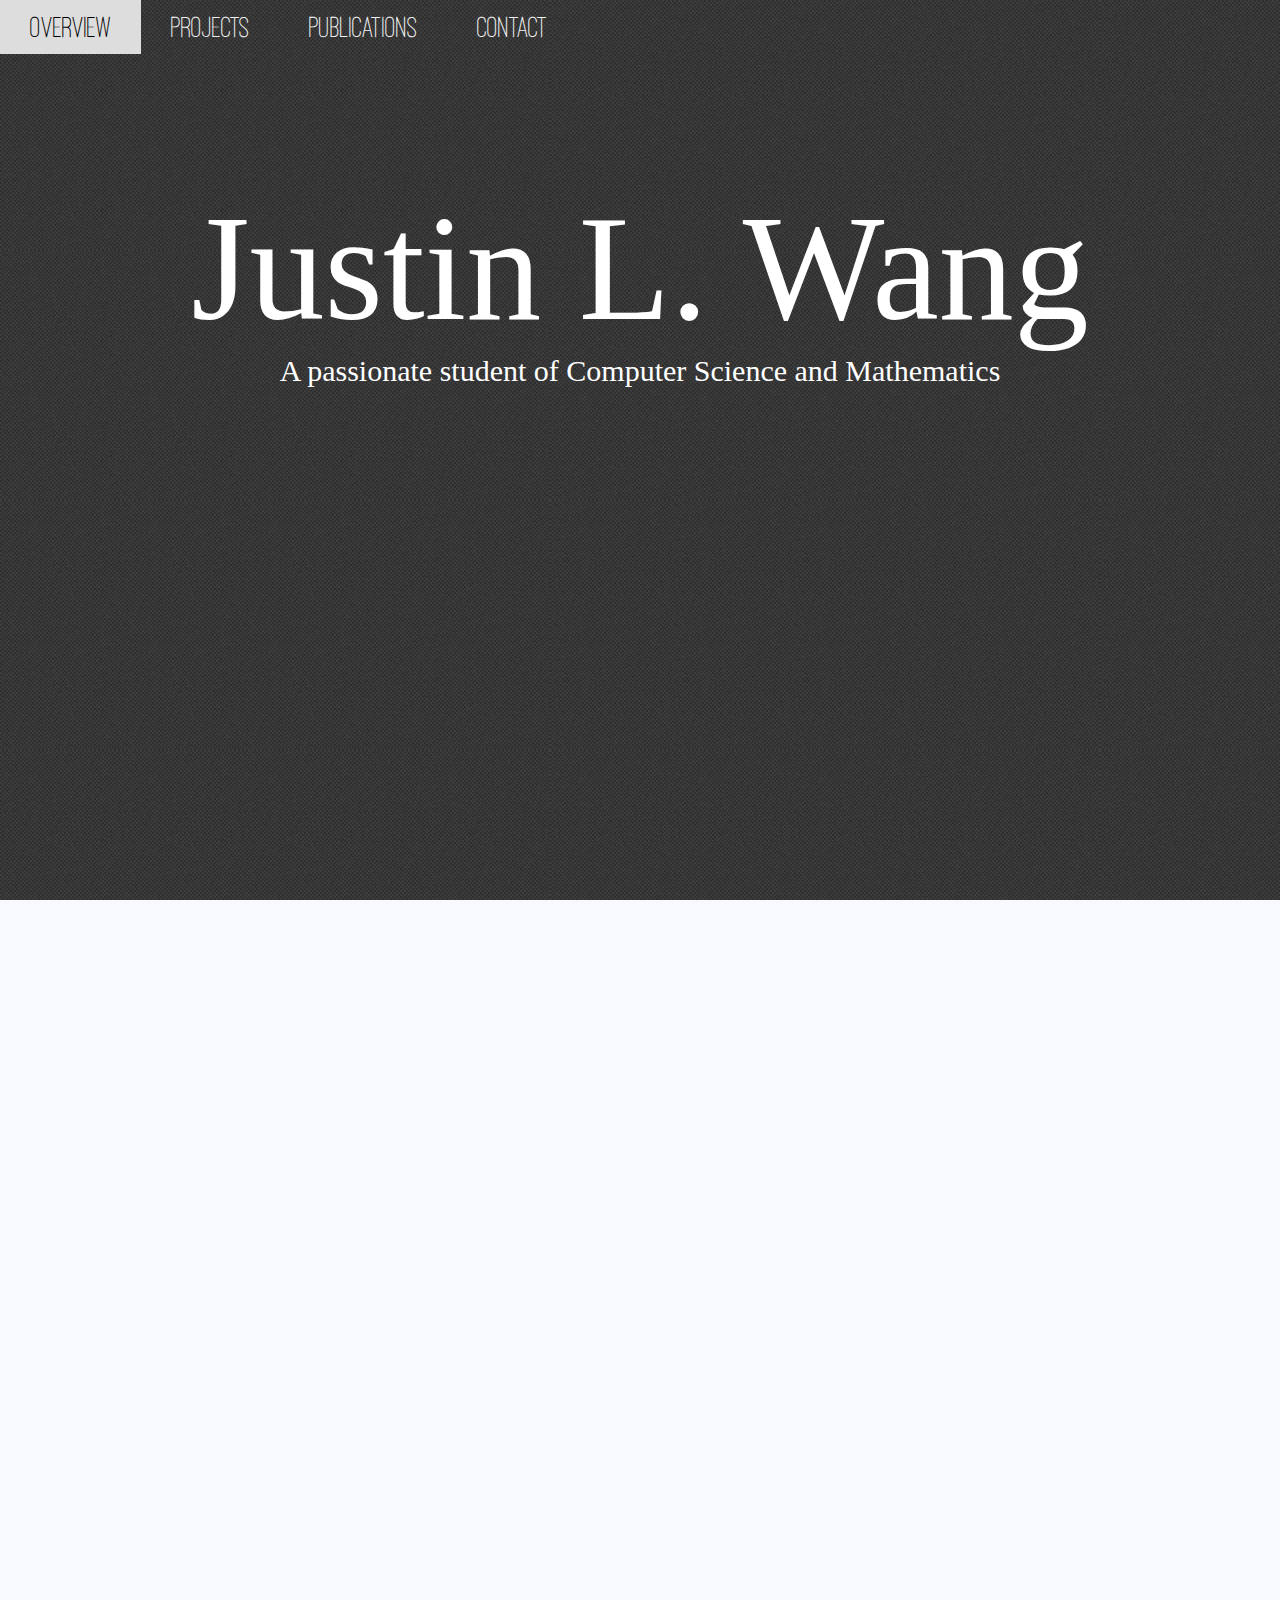
<file: index.html>
<!DOCTYPE html>
<html lang="en">
<head>
    <meta charset="UTF-8">
    <title>Justin Wang</title>
    <link href = css/main.css rel = stylesheet>
    <link href = css/menubarWhite.css rel = stylesheet>
    <link href = css/topbtn.css rel = stylesheet>

    <script src="js/jquery-3.3.1.min.js"></script>
    <script src="js/fadein.js"></script>
    <script src="js/scrollTo.js"></script>
    <script src="js/topbtn.js"></script>

</head>
<body>

<button onclick="topFunction()" id="topBtn" title="Go to top">Top</button>

<div class = fullPageContainer style = "background-image: url(background.jpg)">
    <div class="navbar">
        <a href="#Overview">Overview</a>
        <a href="#Projects">Projects</a>
        <a href="publications">Publications</a>
        <a href="#Contact">Contact</a>
    </div>

    <div id = main class = "fin innerPageContainer">
        <div>
            <div style = "color: white; font-family: 'Bodoni MT Condensed'; font-size: 150px; text-align: center;">
                Justin L. Wang
            </div>
            <div class = txt style = "color: white; text-align: center; font-family: 'Bodoni MT'">
                A passionate student of Computer Science and Mathematics
            </div>
        </div>
    </div>
</div>

<div id = Overview class = fullPageContainer style = "height: 100%; background-color: ghostwhite">
    <section class = "innerPageContainer" style = "padding-top: 4%">
        <div style = "font-family: 'Ostrich Sans Medium'; font-size: 120px; text-align: center;">
            Overview
        </div>
        <div class = txt style = "float: left; width: 60%; text-align: justify; margin-top: 2%">
            I am an undergraduate Computer Science student in the College of Engineering at the
            University of Illinois Urbana-Champaign. I have conducted interdisciplinary research
            focused on Machine Learning and its application to a plethora of fields. I'm the first
            author of two IEEE conference papers and a full-length paper published in the Journal
            of Geophysical Research. I am currently interested in foundational development of
            Machine Learning algorithms and will be doing research at Tsinghua University on brain-inspired
            computing.
        </div>
        <img src = "images/ProfilePicture.png" style = "float: right; width: 25%; margin: 2%;">
    </section>
</div>

<div id = Projects class = fullPageContainer style = "height: 100%; margin-bottom: 300px; background-color: white">
    <section class = "innerPageContainer" style = "padding-top: 4%;">
        <div style = "font-family: 'Ostrich Sans Medium'; font-size: 120px; text-align: center;">
            Projects
        </div>
        <div style = "margin: 5%">

            <p class = txt>
                <img src="projects/phonemes/phoneme.png" style="width:20%;margin-right:5%;float: left; border-radius: 50%">
                <div class = txt style = "text-align: center">
                    <a class = "inline" href="#Phoneme"> Extraction of Phonetic Features w/ Sparse Autoencoders</a>
                </div>

                <div class = txt style = "text-align: justify; font-size: larger">
                    <p>
                        Designed a hierarchical sparse coding model, inspired by the sparse activity of neurons in the sensory system,
                        to learn features in speech signals.
                    </p>
                </div>
            </p>

            <br><br><br><br>

            <p class = txt>
                <img src="projects/eddy/eddy.png" style="width:20%;margin-right:5%;float: left; border-radius: 50%">
                <div class = txt style = "text-align: center">
                <a class = "inline" href="/projects/eddy/">Forecasting in the Gulf of Mexico w/ Machine Learning</a>
                </div>

                <div class = txt style = "text-align: justify; font-size: larger">
                    <p>
                        Using machine learning to get a better understanding of the GoM LCS and its eddy shedding process
                        as well as construct models that are able to forecast future oceanographic features contained in
                        the system better.
                    </p>
                </div>
            </p>

            <br><br><br><br>

            <p class = txt>
                <img src="projects/cancer/idccancer.png" style="width:20%;margin-right:5%;float: left; border-radius: 50%">


                <div class = txt style = "text-align: center">
                    <a class = "inline" href="#IDCDetection">Automatic Medical Imaging w/ Convolutional Neural Networks</a>
                </div>

                <div class = txt style = "text-align: justify; font-size: larger">
                    <p>
                        Study of automated medical imaging with the use of Convolutional Neural Networks. Studies were
                        conducted on automatic detection of IDC breast cancer from whole slide images, as well as white
                        blood cells. Methods were applied such as ANN ensemble methods along with data augmentation.
                    </p>
                </div>
            </p>

        </div>
    </section>
</div>

<div id = Contact class = fullPageContainer style = "overflow: hidden; background-color: ghostwhite">
    <section class = "innerPageContainer" style = "padding-top: 4%">
        <div style = "font-family: 'Ostrich Sans Medium'; font-size: 120px; text-align: center;">
            Contact
        </div>

        <div class = txt style = "text-align: justify; margin: 5%; font-family: 'Bodoni MT'; font-style: italic;">
            Feel free to contact me for my resume or more information on my projects<br><br>
            Email : contact@JustinLWang.com<br><br>
            <a class = "inline" href="https://www.linkedin.com/in/justinlwang/">LinkedIn</a><br><br>
            <a class = "inline" href="https://www.researchgate.net/profile/Justin_Wang34">Research Gate</a><br><br>
        </div>

    </section>

</div>

</body>
</html>
</file>
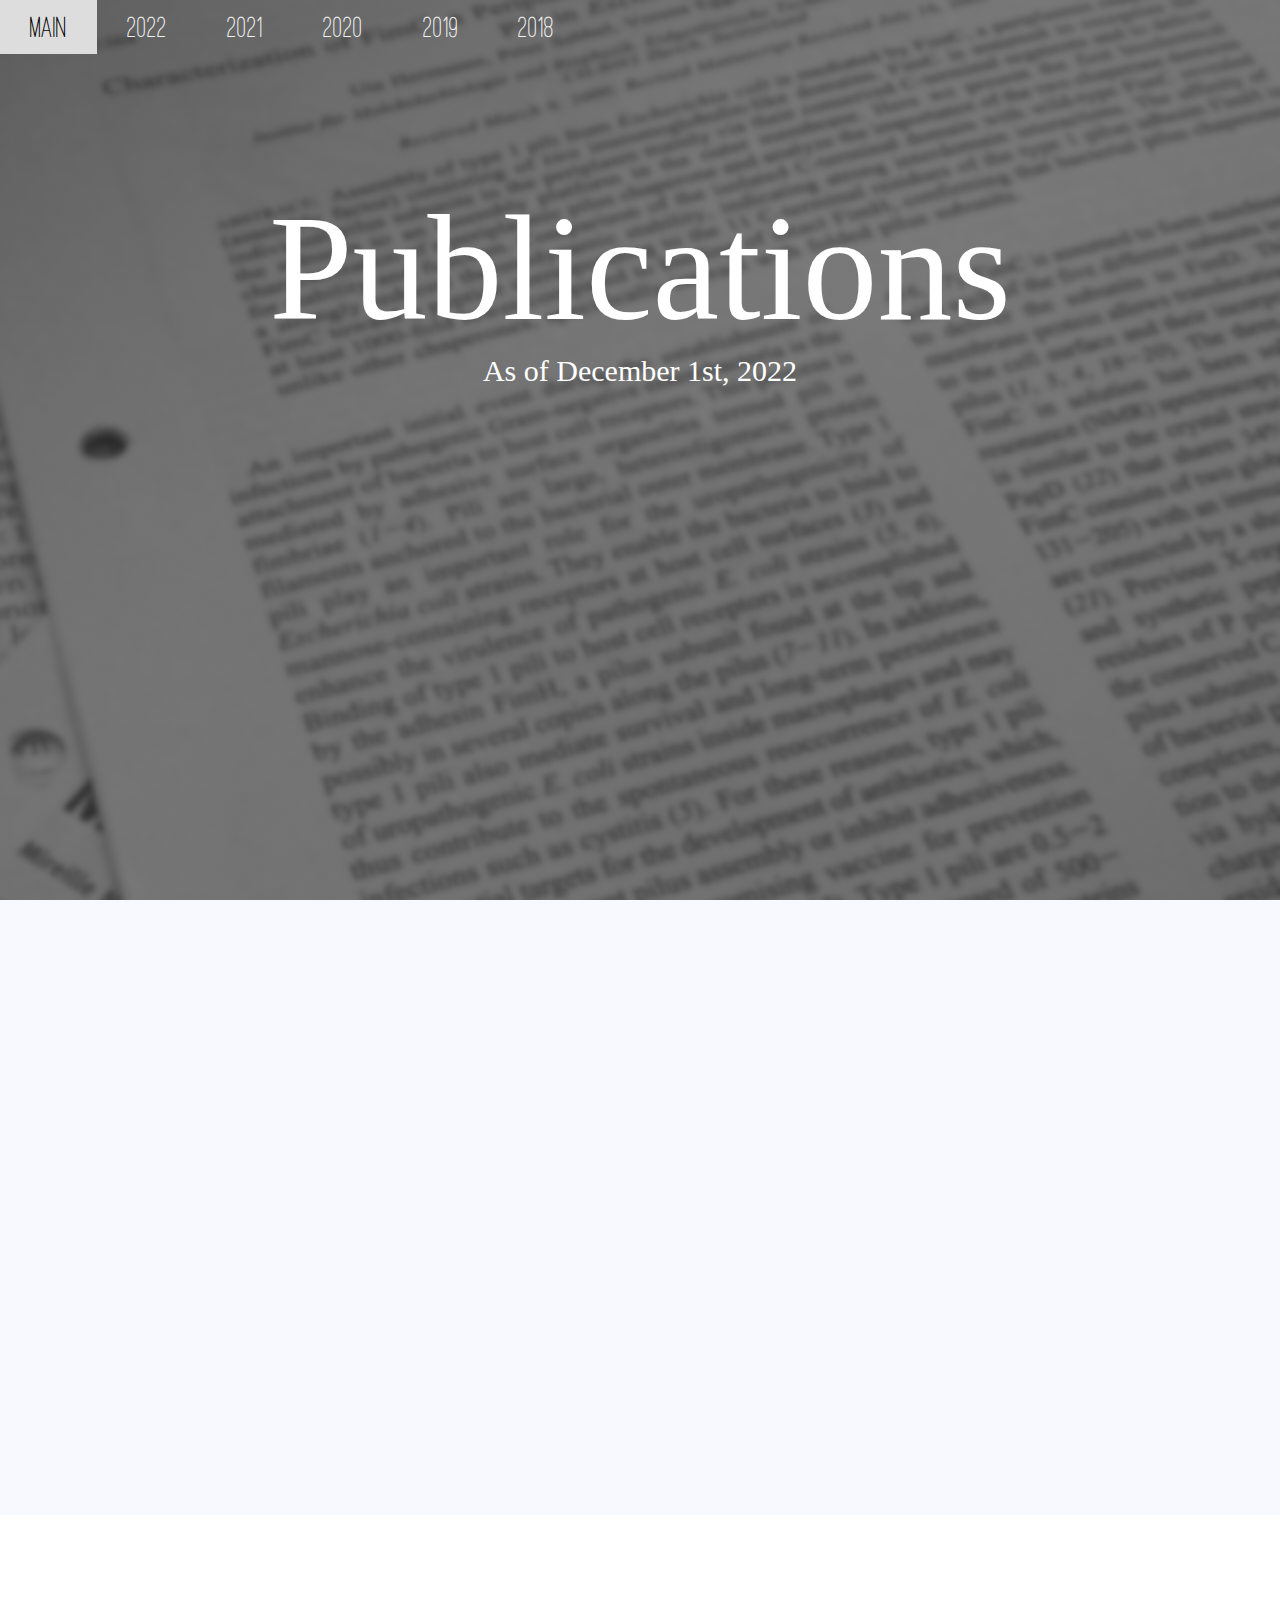
<file: publications/index.html>
<!DOCTYPE html>
<html lang="en">
<head>
    <meta charset="UTF-8">
    <title>Publications</title>
    <link href = ../css/main.css rel = stylesheet>
    <link href = ../css/menubarWhite.css rel = stylesheet>
    <link href = ../css/topbtn.css rel = stylesheet>

    <script src="../js/jquery-3.3.1.min.js"></script>
    <script src="../js/fadein.js"></script>
    <script src="../js/scrollTo.js"></script>
    <script src="../js/topbtn.js"></script>
</head>
<body>

<button onclick="topFunction()" id="topBtn" title="Go to top">Top</button>

<div class = fullPageContainer style = "
            background-image: linear-gradient(
                    rgba(60, 60, 60, 0.60),
                    rgba(60, 60, 60, 0.60)
            ), url('../images/pubbackground.jpg'); background-size: cover; background-position: right">
    <div class="navbar">
        <a href="../">Main</a>
		<a href="#2022">2022</a>
		<a href="#2021">2021</a>
        <a href="#2020">2020</a>
        <a href="#2019">2019</a>
        <a href="#2018">2018</a>
    </div>

    <div id = main class = "fin innerPageContainer">
        <div>
            <div style = "color: white; font-family: 'Bodoni MT Condensed'; font-size: 150px; text-align: center;">
                Publications
            </div>
            <div class = txt style = "color: white; text-align: center; font-family: 'Bodoni MT'">
                As of December 1st, 2022
            </div>
        </div>
    </div>


</div>

<div id = 2022 class = fullPageContainer style = "overflow: hidden; height: auto; background-color: ghostwhite">
    <section class = "innerPageContainer" style = "padding-top: 4%">
        <div style = "font-family: 'Ostrich Sans Medium'; font-size: 120px; text-align: center;">
            2022
        </div>

        <div class = txt style = "text-align: justify; margin: 5%; margin-bottom: 0">
            <b>Wang, J. L.</b>, Curtis, J. H., Riemer, N., and West, M., “Learning coagulation processes with combinatorial 
			neural networks,” <i>Journal of Advances in Modeling Earth Systems</i>, 2022.
        </div>
		
		<div class = txt style = "text-align: justify; margin: 5%; margin-bottom: 0">
            Ali, A. M., Zhuang, H., Ibrahim, A. K., <b>Wang, J. L.</b>, and Cherubin, L., “Deep learning prediction of two-dimensional ocean dynamics 
			with wavelet-compressed data,” <i>Frontiers in Artificial Intelligence</i>, 2022.
        </div>

    </section>

</div>

<div id = 2021 class = fullPageContainer style = "overflow: hidden; height: auto; background-color: white">
    <section class = "innerPageContainer" style = "padding-top: 4%">
        <div style = "font-family: 'Ostrich Sans Medium'; font-size: 120px; text-align: center;">
            2021
        </div>

        <div class = txt style = "text-align: justify; margin: 5%; margin-bottom: 0">
            <b>Wang, J. L.</b>, Zhuang, H., Cherubin, L., Ali, A. M., and Ibrahim, A. K., “Loop current ssh forecasting: a new domain partitioning 
			approach for a machine learning model,” <i>Forecasting</i>, 2021.
        </div>

    </section>

</div>

<div id = 2020 class = fullPageContainer style = "overflow: hidden; height: auto; background-color: ghostwhite">
    <section class = "innerPageContainer" style = "padding-top: 4%">
        <div style = "font-family: 'Ostrich Sans Medium'; font-size: 120px; text-align: center;">
            2020
        </div>

        <div class = txt style = "text-align: justify; margin: 5%; margin-bottom: 0">
            <b>Wang, J. L.</b>, Farooq, H., Ibrahim, A. K., and Zhuang, H., “Segmentation of Intracranial Hemorrhage Using
            Semi-Supervised Multi-Task Attention-Based U-Net,” <i>Applied Sciences</i>, 2020.
        </div>

    </section>

</div>

<div id = 2019 class = fullPageContainer style = "overflow: hidden; height: auto; background-color: white">
    <section class = "innerPageContainer" style = "padding-top: 4%">
        <div style = "font-family: 'Ostrich Sans Medium'; font-size: 120px; text-align: center;">
            2019
        </div>

        <div class = txt style = "text-align: justify; margin: 5%; margin-bottom: 0">
            <b>Wang, J. L.</b>, Zhuang, H., Ibrahim, A. K., Cherubin, L., and Ali, A. M., “Medium-Term Forecasting of Loop
            Current eddy Cameron and eddy Darwin formation in the Gulf of Mexico with a Divide-and-Conquer Machine
            Learning Approach,” <i>Journal of Geophysical Research: Oceans</i>, 2019.
        </div>

    </section>

</div>


<div id = 2018 class = fullPageContainer style = "overflow: hidden; height: auto; background-color: ghostwhite">
    <section class = "innerPageContainer" style = "padding-top: 4%">
        <div style = "font-family: 'Ostrich Sans Medium'; font-size: 120px; text-align: center;">
            2018
        </div>

        <div class = txt style = "text-align: justify; margin: 5%; margin-bottom: 0">
            <b>Wang, J. L.</b>, Ibrahim, A. K., Zhuang, H., Ali, A. M., and Li, A. Y., “A Study on Automatic Detection of IDC
            Breast Cancer with Convolutional Neural Networks,” <i>Proc. IEEE International Conf. on Computational Science
            and Computational Intelligence</i>, 2018.
            <br>
            <br>
            <b>Wang, J. L.</b>, Li, A. Y., Huang, M., Ibrahim, A. K., Zhuang, H., and Ali, A. M., “Classification of White Blood
            Cells with PatternNet-fused Ensemble of Convolutional Neural Networks (PECNN),” <i>Proc. IEEE International Sym.
            on Signal Processing and Information Technology</i>, 2018.
            <br>
            <br>
            Ali, A. M., Ibrahim, A. K., Zhuang, H., and <b>Wang, J. L.</b>, “Preliminary Results of Forecasting of the Loop Current
            System in Gulf of Mexico Using Robust Principal Component Analysis,” <i>Proc. IEEE International Sym. on Signal
            Processing and Information Technology</i>, 2018.
        </div>

    </section>

</div>



</body>
</html>
</file>
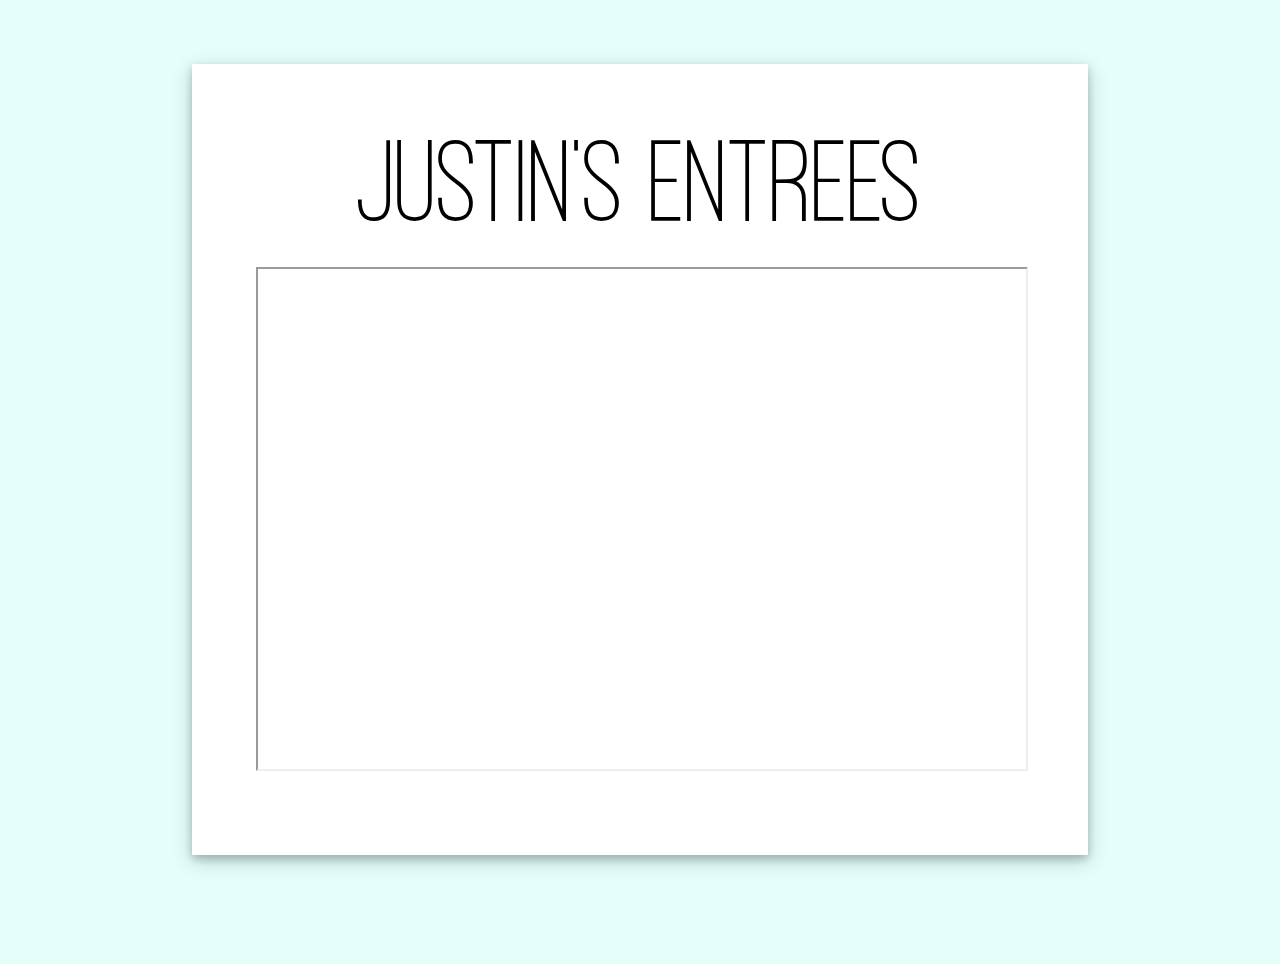
<file: yueman/justin_entrees.html>
<!DOCTYPE html>
<html lang="en">
<head>
    <meta charset="UTF-8">
    <title>Justin Entrees</title>
    <link href = ../css/main.css rel = stylesheet>
    <link href = ../css/menubarWhite.css rel = stylesheet>
    <link href = ../css/topbtn.css rel = stylesheet>
    <link href = yueman.css rel = stylesheet>

    <script src="../js/jquery-3.3.1.min.js"></script>
    <script src="../js/fadein.js"></script>
    <script src="../js/scrollTo.js"></script>
    <script src="../js/topbtn.js"></script>
</head>
<body style = "background: #e4fffa">

<div class = white-page-container>
    <div style = "font-family: 'Ostrich Sans Medium'; font-size: 120px; text-align: center;">
        Justin's Entrees
    </div>
    <br>

    <p align="center"><iframe width = 100% height = 500px src="https://docs.google.com/document/d/e/2PACX-1vQDKY0JVHlWksvEglFQ4nKudIGB4rG8TUlmovZrFKgUsq40nOHg0BrN4PsXzA3uZF8VJL471vbtV0sF/pub?embedded=true"></iframe></p>

</div>

</body>
</html>
</file>
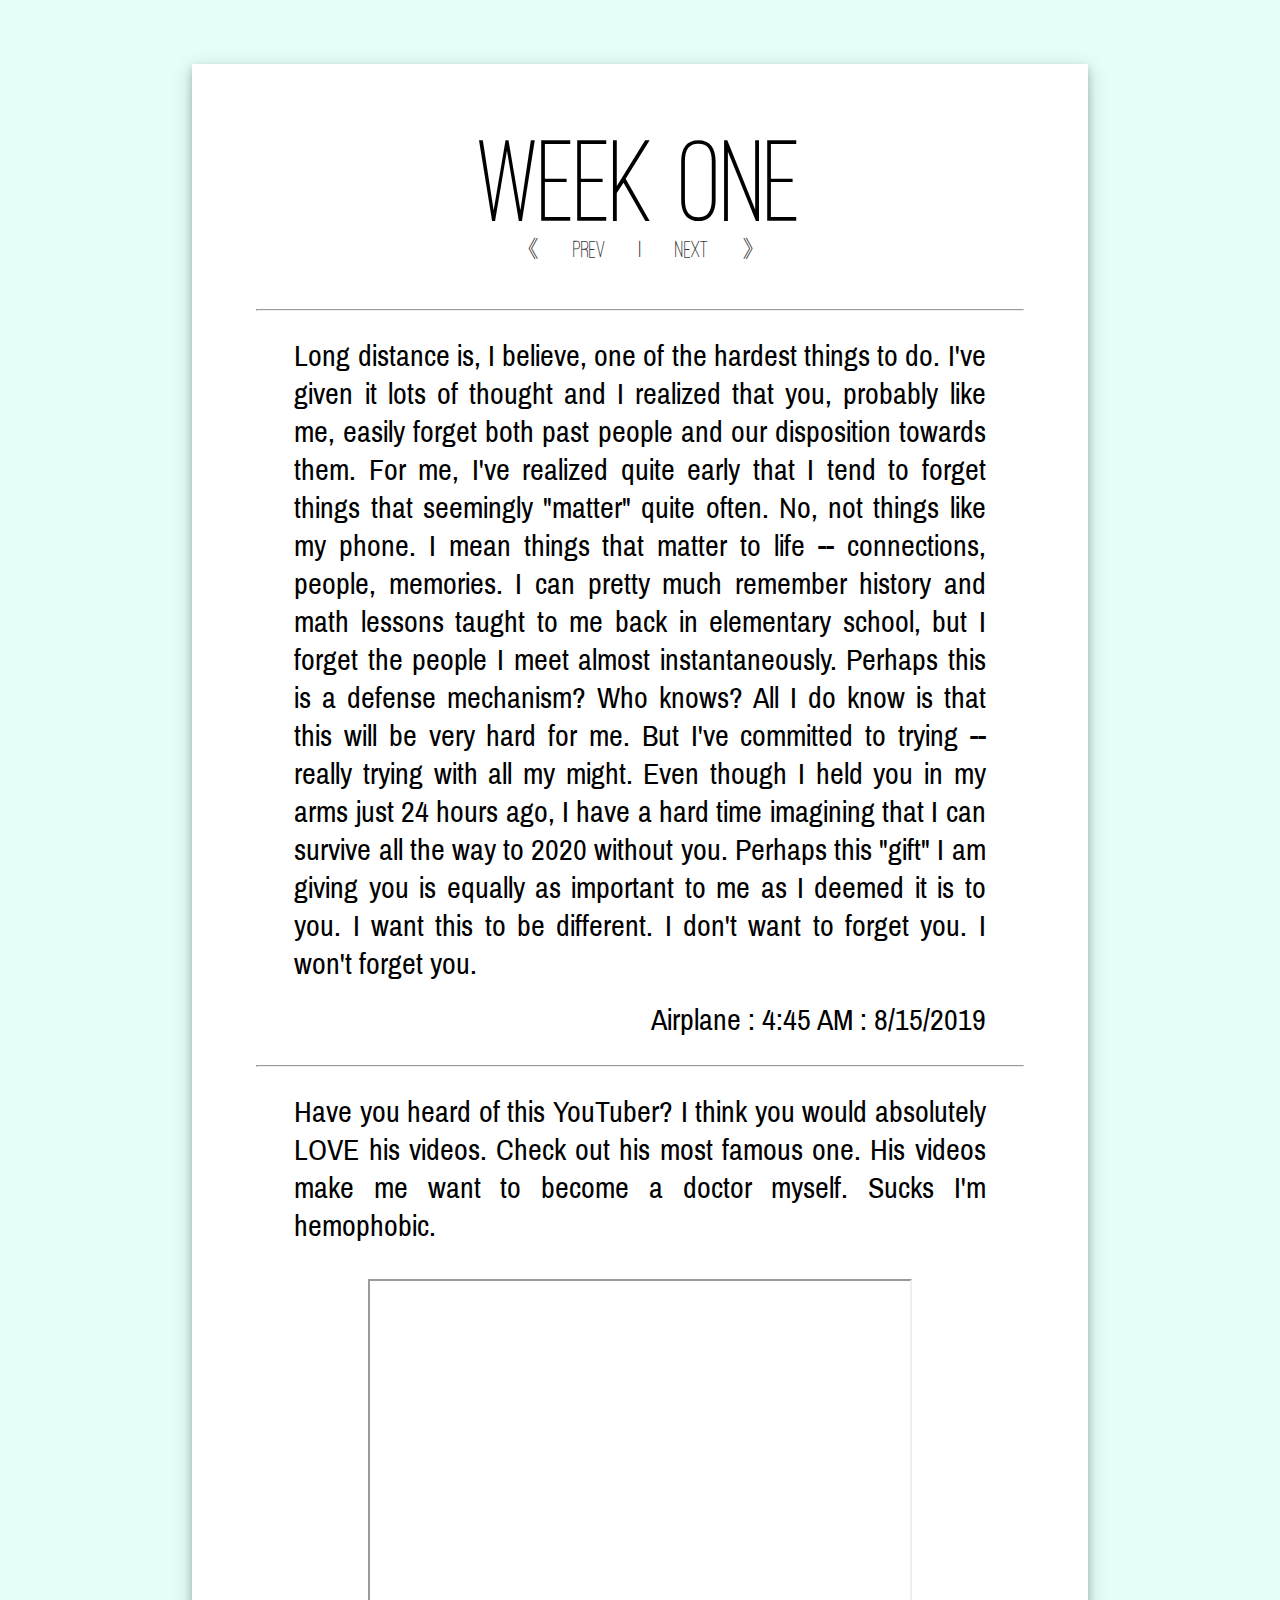
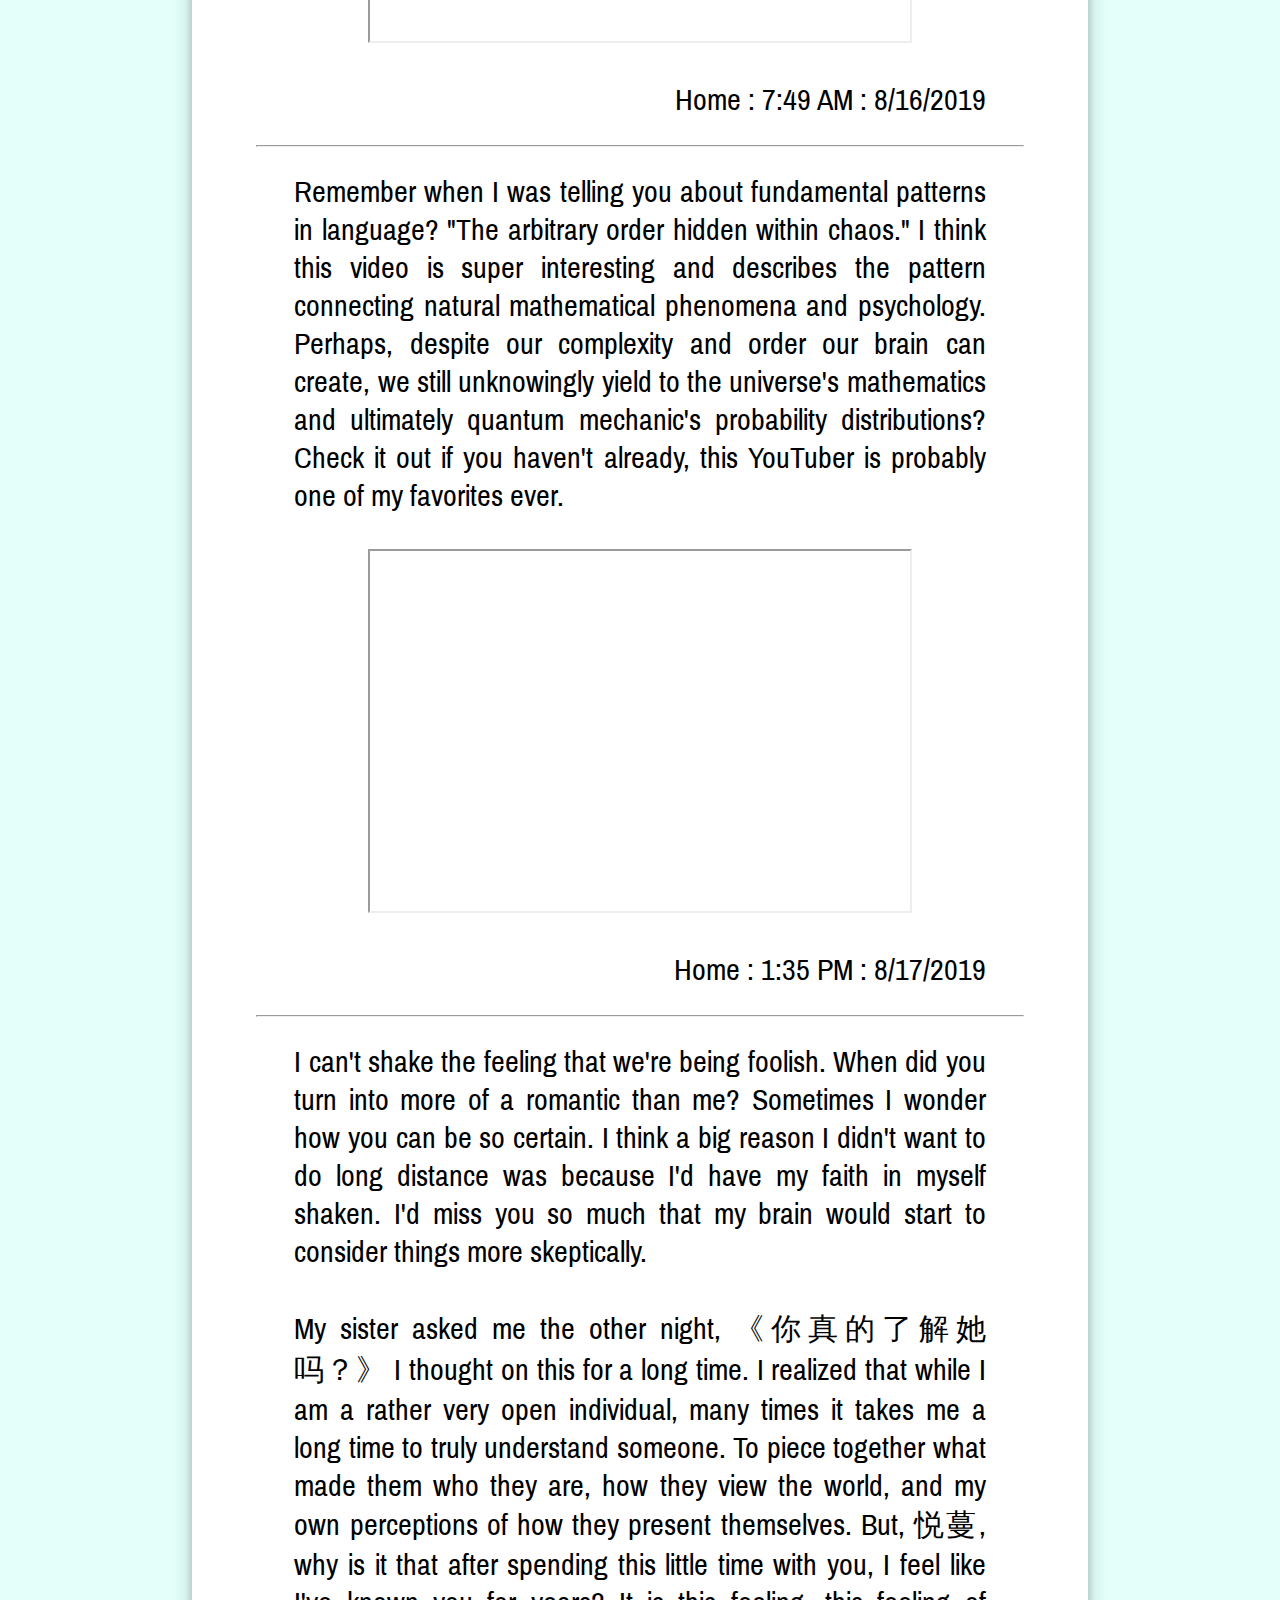
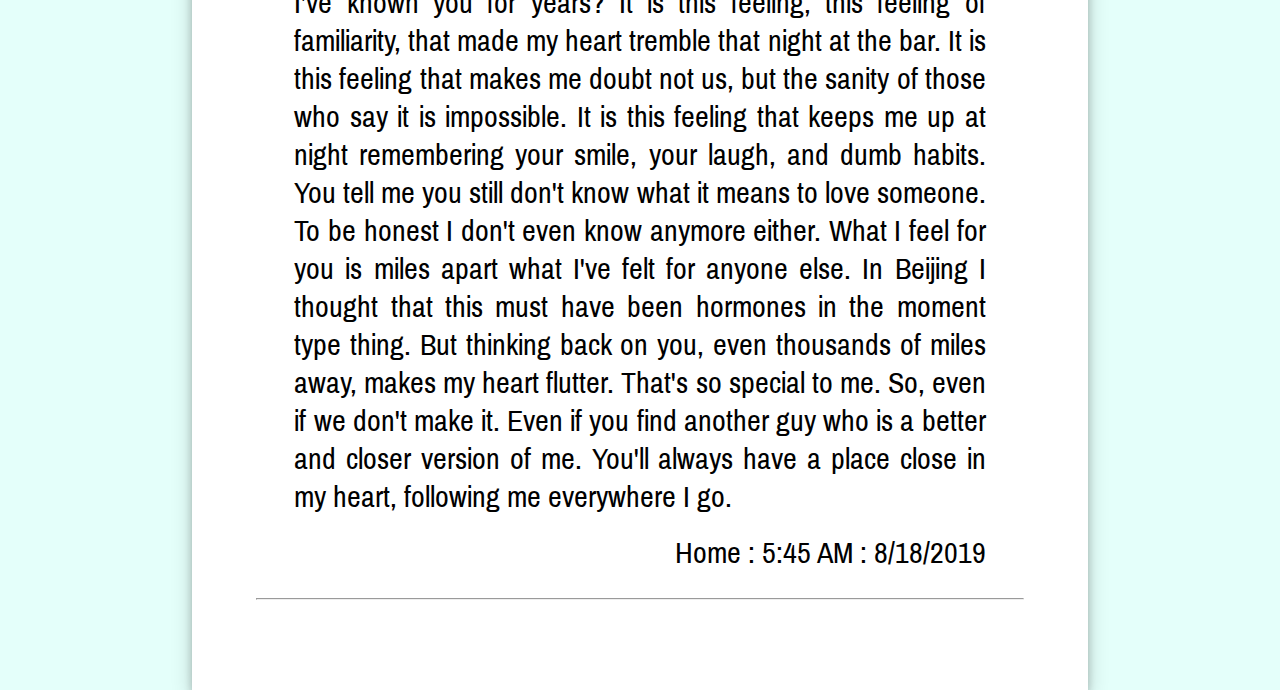
<file: yueman/one.html>
<!DOCTYPE html>
<html lang="en">
<head>
    <meta charset="UTF-8">
    <title>Week One</title>
    <link href = ../css/main.css rel = stylesheet>
    <link href = ../css/menubarWhite.css rel = stylesheet>
    <link href = ../css/topbtn.css rel = stylesheet>
    <link href = yueman.css rel = stylesheet>

    <script src="../js/jquery-3.3.1.min.js"></script>
    <script src="../js/fadein.js"></script>
    <script src="../js/scrollTo.js"></script>
    <script src="../js/topbtn.js"></script>
</head>
<body style = "background: #e4fffa">

<div class = white-page-container>
    <div style = "font-family: 'Ostrich Sans Medium'; font-size: 120px; text-align: center;">
        Week One
    </div>
    <div align="center" style = "font-family: Ostrich Sans Medium; font-size: x-large;">
        <a href = "./" class = inline-hid>《 &emsp; </a>
        <a href = "./" class = inline>Prev</a> <span> &emsp; | &emsp; </span>
        <a href = "two.html" class = inline>Next</a>
        <a href = "two.html" class = inline-hid> &emsp; 》</a>
    </div>
    <br>
    <br><hr><br>
    <div class = txt style = "text-align: justify">
        Long distance is, I believe, one of the hardest things to do. I've given it lots of thought and I realized
        that you, probably like me, easily forget both past people and our disposition towards them. For me, I've
        realized quite early that I tend to forget things that seemingly "matter" quite often. No, not things like
        my phone. I mean things that matter to life -- connections, people, memories. I can pretty much remember
        history and math lessons taught to me back in elementary school, but I forget the people I meet almost
        instantaneously. Perhaps this is a defense mechanism? Who knows? All I do know is that this will be very
        hard for me. But I've committed to trying -- really trying with all my might. Even though I held you in my
        arms just 24 hours ago, I have a hard time imagining that I can survive all the way to 2020 without you.
        Perhaps this "gift" I am giving you is equally as important to me as I deemed it is to you. I want this to
        be different. I don't want to forget you. I won't forget you.
        <br>
    </div>
    <br>
    <div class = txt style = "text-align: right">
        Airplane : 4:45 AM : 8/15/2019
    </div>

    <br><hr><br>
    <div class = txt style = "text-align: justify">
        Have you heard of this YouTuber? I think you would absolutely LOVE his videos. Check out his most famous one.
        His videos make me want to become a doctor myself. Sucks I'm hemophobic.
    </div>
    <br>
    <p align="center"><iframe width = 540px height = 360px src = "https://www.youtube.com/embed/NJ7M01jV058"></iframe></p>
    <br>
    <div class = txt style = "text-align: right">
        Home : 7:49 AM : 8/16/2019
    </div>

    <br><hr><br>

    <div class = txt style = "text-align: justify">
        Remember when I was telling you about fundamental patterns in language? "The arbitrary order hidden
        within chaos." I think this video is super interesting and describes the pattern connecting natural
        mathematical phenomena and psychology. Perhaps, despite our complexity and order our brain can create,
        we still unknowingly yield to the universe's mathematics and ultimately quantum mechanic's probability
        distributions? Check it out if you haven't already, this YouTuber is probably one of my favorites ever.
    </div>
    <br>
    <p align="center"><iframe width = 540px height = 360px src = "https://www.youtube.com/embed/fCn8zs912OE"></iframe></p>
    <br>
    <div class = txt style = "text-align: right">
        Home : 1:35 PM : 8/17/2019
    </div>

    <br><hr><br>
    <div class = txt style = "text-align: justify">
        I can't shake the feeling that we're being foolish. When did you turn into more of a romantic than me? Sometimes
        I wonder how you can be so certain. I think a big reason I didn't want to do long distance was because I'd have
        my faith in myself shaken. I'd miss you so much that my brain would start to consider things more skeptically.
        <br><br>
        My sister asked me the other night, 《你真的了解她吗？》 I thought on this for a long time. I realized that while I am
        a rather very open individual, many times it takes me a long time to truly understand someone. To piece together
        what made them who they are, how they view the world, and my own perceptions of how they present themselves. But,
        悦蔓, why is it that after spending this little time with you, I feel like I've known you for years? It is this
        feeling, this feeling of familiarity, that made my heart tremble that night at the bar. It is this feeling that
        makes me doubt not us, but the sanity of those who say it is impossible. It is this feeling that keeps me up at
        night remembering your smile, your laugh, and dumb habits. You tell me you still don't know what it means to love
        someone. To be honest I don't even know anymore either. What I feel for you is miles apart what I've felt for
        anyone else. In Beijing I thought that this must have been hormones in the moment type thing. But thinking back
        on you, even thousands of miles away, makes my heart flutter. That's so special to me. So, even if we don't make it.
        Even if you find another guy who is a better and closer version of me. You'll always have a place close in my
        heart, following me everywhere I go.
        <br>
    </div>
    <br>
    <div class = txt style = "text-align: right">
        Home : 5:45 AM : 8/18/2019
    </div>

    <br><hr><br>

</div>

</body>
</html>
</file>
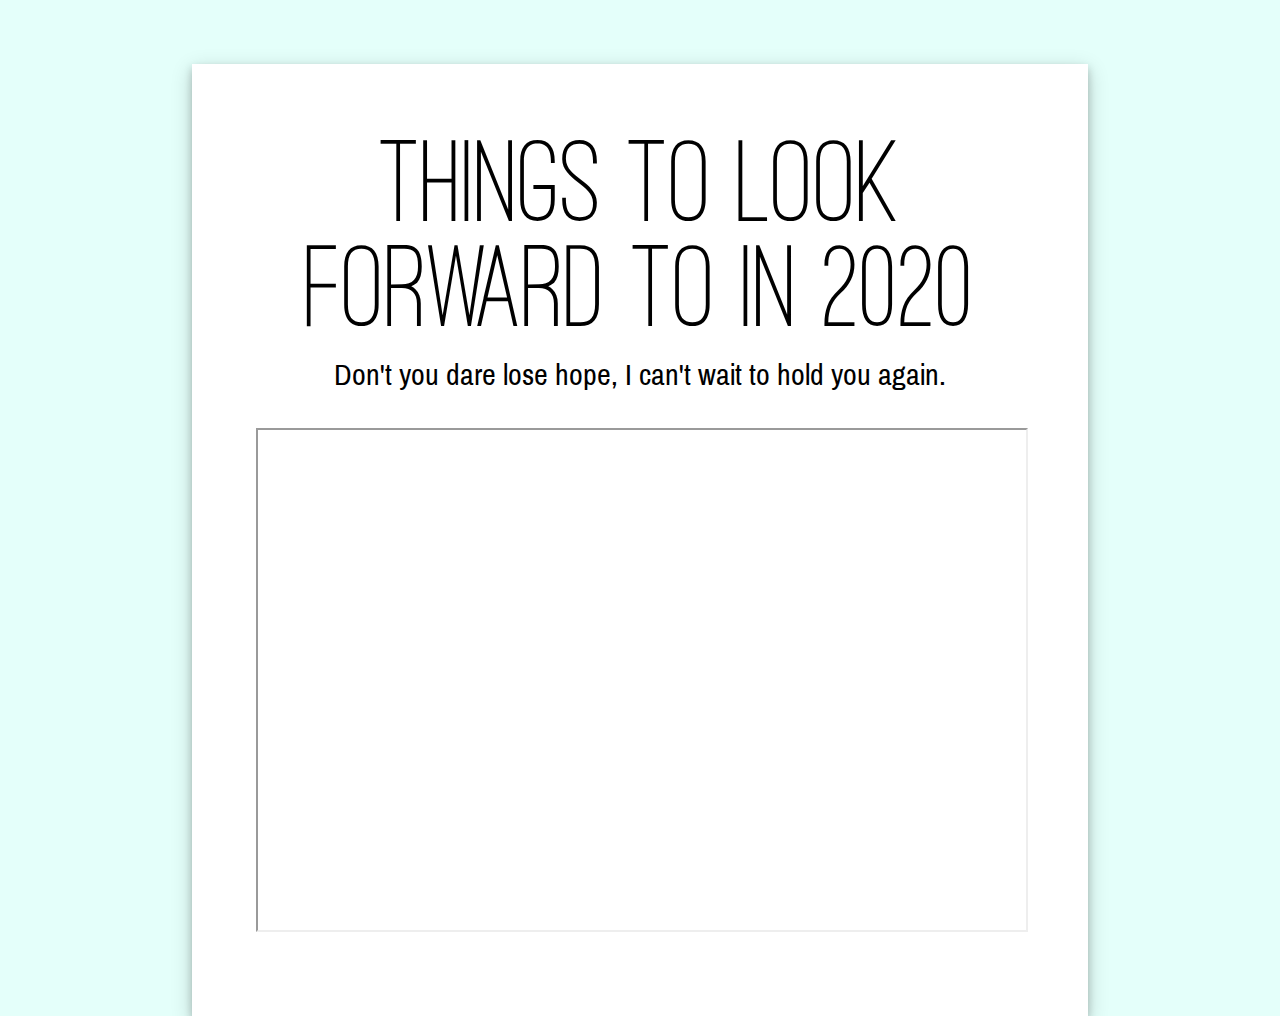
<file: yueman/todo.html>
<!DOCTYPE html>
<html lang="en">
<head>
    <meta charset="UTF-8">
    <title>To Do</title>
    <link href = ../css/main.css rel = stylesheet>
    <link href = ../css/menubarWhite.css rel = stylesheet>
    <link href = ../css/topbtn.css rel = stylesheet>
    <link href = yueman.css rel = stylesheet>

    <script src="../js/jquery-3.3.1.min.js"></script>
    <script src="../js/fadein.js"></script>
    <script src="../js/scrollTo.js"></script>
    <script src="../js/topbtn.js"></script>
</head>
<body style = "background: #e4fffa">

<div class = white-page-container>
    <div style = "font-family: 'Ostrich Sans Medium'; font-size: 120px; text-align: center;">
        Things to Look Forward To in 2020
    </div>
    <br>

    <div class = txt align="center">
        Don't you dare lose hope, I can't wait to hold you again.
    </div>
    <br>

    <p align="center"><iframe width = 100% height = 500px src="https://docs.google.com/document/d/e/2PACX-1vQcp8F8GKmDDTSYyLiUY6TZ2ooYc8CWCdNSTYCtIA9wYGxBdZtlx8Wl8m5sA8jT4bjILFWzzYW1Hiad/pub?embedded=true"></iframe></p>

</div>

</body>
</html>
</file>
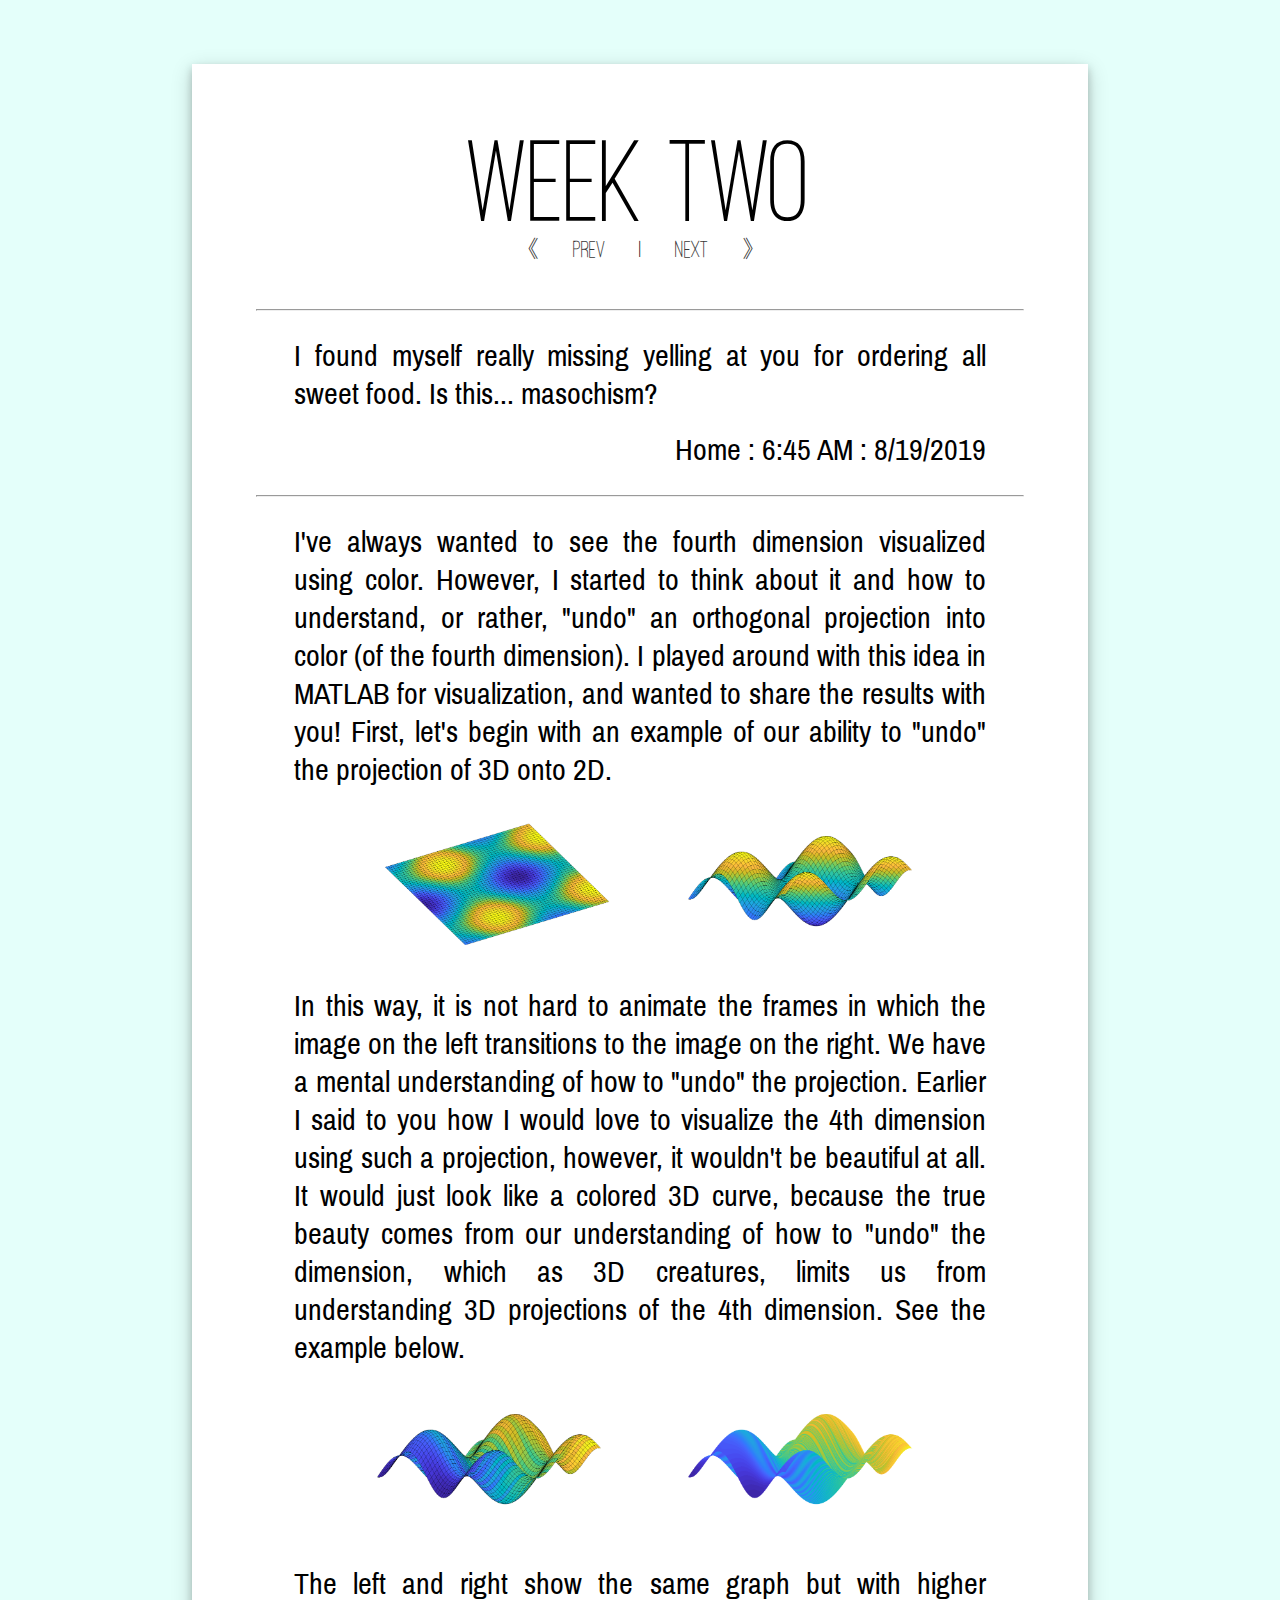
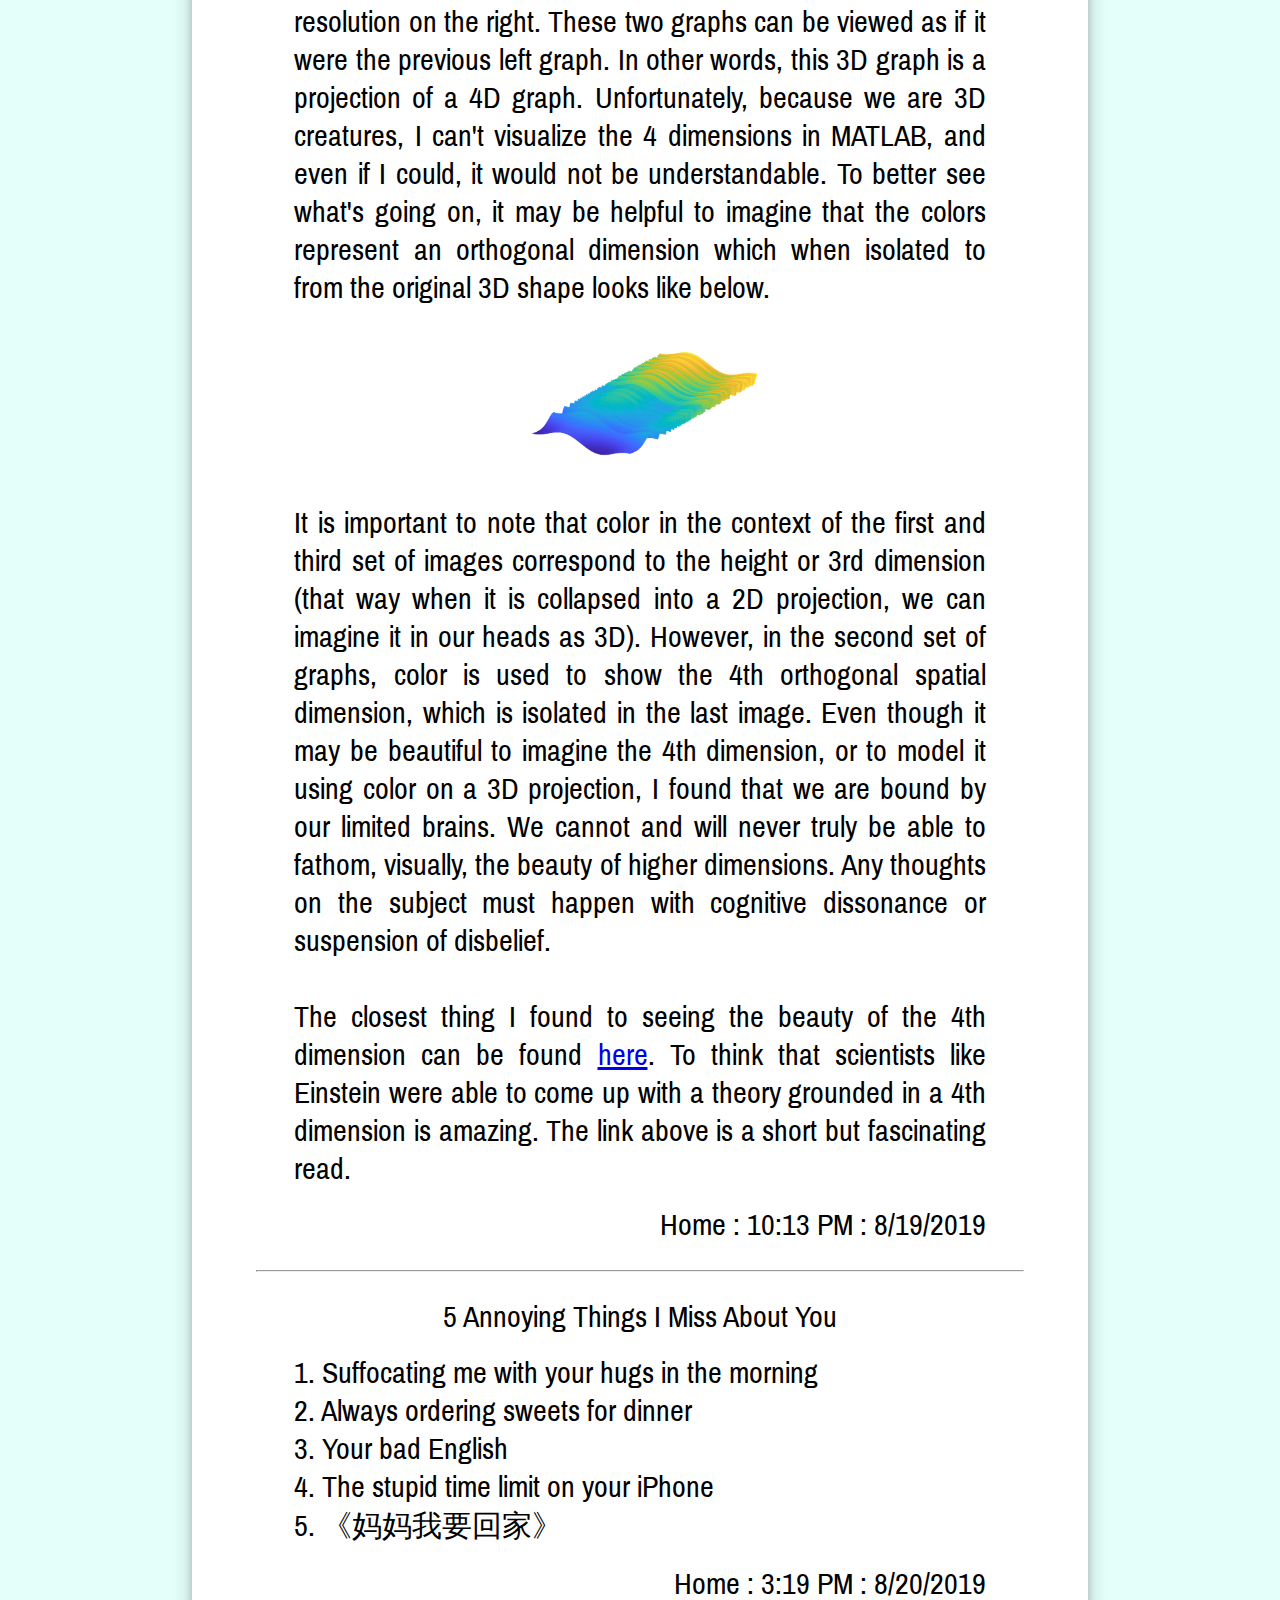
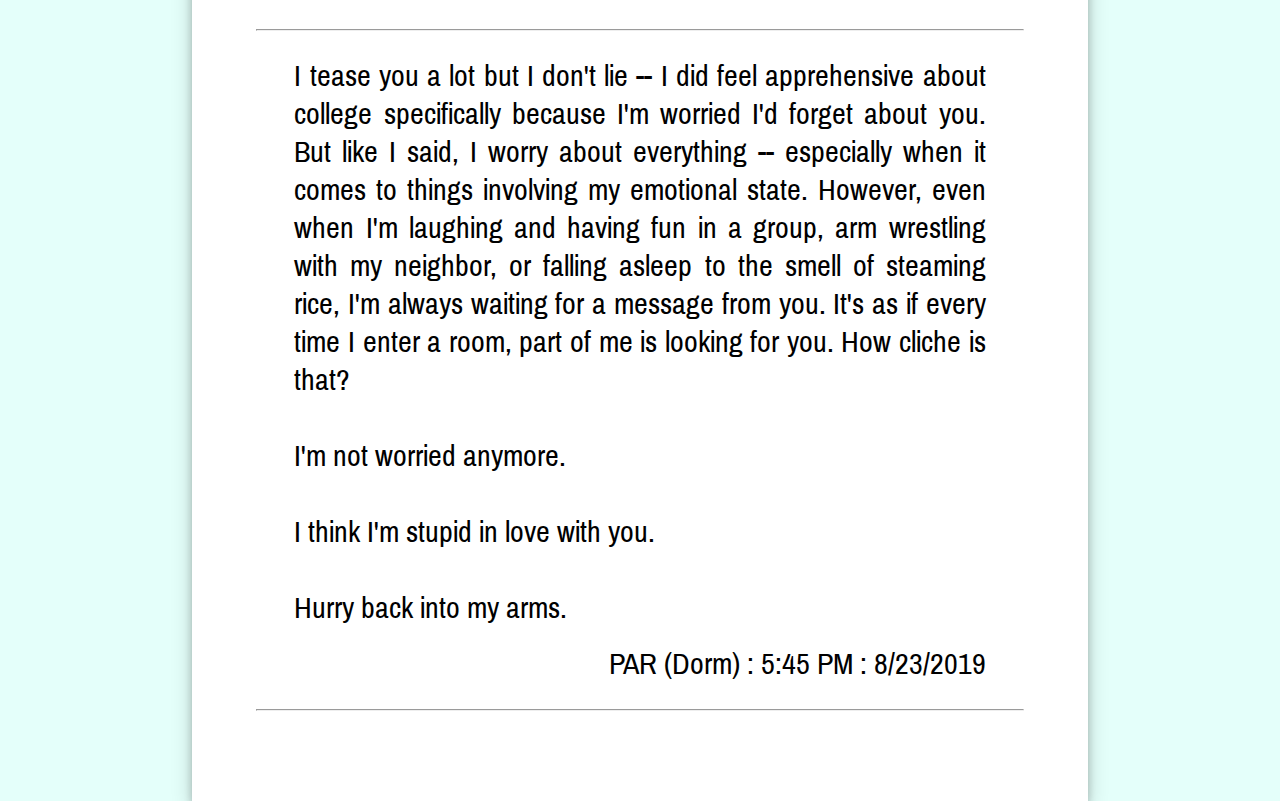
<file: yueman/two.html>
<!DOCTYPE html>
<html lang="en">
<head>
    <meta charset="UTF-8">
    <title>Week Two</title>
    <link href = ../css/main.css rel = stylesheet>
    <link href = ../css/menubarWhite.css rel = stylesheet>
    <link href = ../css/topbtn.css rel = stylesheet>
    <link href = yueman.css rel = stylesheet>

    <script src="../js/jquery-3.3.1.min.js"></script>
    <script src="../js/fadein.js"></script>
    <script src="../js/scrollTo.js"></script>
    <script src="../js/topbtn.js"></script>
</head>
<body style = "background: #e4fffa">

<div class = white-page-container>
    <div style = "font-family: 'Ostrich Sans Medium'; font-size: 120px; text-align: center;">
        Week Two
    </div>
    <div align="center" style = "font-family: Ostrich Sans Medium; font-size: x-large;">
        <a href = "one.html" class = inline-hid>《 &emsp; </a>
        <a href = "one.html" class = inline>Prev</a> <span> &emsp; | &emsp; </span>
        <a href = "three.html" class = inline>Next</a>
        <a href = "three.html" class = inline-hid> &emsp; 》</a>
    </div>
    <br>
    <br><hr><br>
    <div class = txt style = "text-align: justify">
        I found myself really missing yelling at you for ordering all sweet food. Is this... masochism?
        <br>
    </div>
    <br>
    <div class = txt style = "text-align: right">
        Home : 6:45 AM : 8/19/2019
    </div>

    <br><hr><br>
    <div class = txt style = "text-align: justify">
        I've always wanted to see the fourth dimension visualized using color. However, I started to think about it and
        how to understand, or rather, "undo" an orthogonal projection into color (of the fourth dimension). I played
        around with this idea in MATLAB for visualization, and wanted to share the results with you! First, let's begin
        with an example of our ability to "undo" the projection of 3D onto 2D.
        <br>
    </div>
    <br>
    <div align = center>
        <img src = week2graphs/flat-3d-graph.png width = 40%>
        <img src = week2graphs/3d-graph.png width = 40%>
    </div>
    <br>
    <div class = txt style = "text-align: justify">
        In this way, it is not hard to animate the frames in which the image on the left transitions to the image
        on the right. We have a mental understanding of how to "undo" the projection. Earlier I said to you how I would
        love to visualize the 4th dimension using such a projection, however, it wouldn't be beautiful at all. It
        would just look like a colored 3D curve, because the true beauty comes from our understanding of how to
        "undo" the dimension, which as 3D creatures, limits us from understanding 3D projections of the 4th dimension.
        See the example below.
    </div>
    <br>
    <div align = center>
        <img src = week2graphs/3d-4d-graph.png width = 40%>
        <img src = week2graphs/3d-4d-graph-fine.png width = 40%>
    </div>
    <br>
    <div class = txt style = "text-align: justify">
        The left and right show the same graph but with higher resolution on the right. These two graphs can be viewed
        as if it were the previous left graph. In other words, this 3D graph is a projection of a 4D graph. Unfortunately,
        because we are 3D creatures, I can't visualize the 4 dimensions in MATLAB, and even if I could, it would not be
        understandable. To better see what's going on, it may be helpful to imagine that the colors represent an orthogonal
        dimension which when isolated to from the original 3D shape looks like below.
    </div>
    <br>
    <div align = center>
        <img src = week2graphs/3d-4d-visual.png width = 40%>
    </div>
    <br>
    <div class = txt style = "text-align: justify">
        It is important to note that color in the context of the first and third set of images correspond to the height
        or 3rd dimension (that way when it is collapsed into a 2D projection, we can imagine it in our heads as 3D). However,
        in the second set of graphs, color is used to show the 4th orthogonal spatial dimension, which is isolated in the
        last image. Even though it may be beautiful to imagine the 4th dimension, or to model it using color
        on a 3D projection, I found that we are bound by our limited brains. We cannot and will never
        truly be able to fathom, visually, the beauty of higher dimensions. Any thoughts on the subject must happen with cognitive
        dissonance or suspension of disbelief.
        <br>
        <br>
        The closest thing I found to seeing the beauty of the 4th dimension can be found
        <a href = "http://www.rdrop.com/users/half/Creations/Puzzles/visualizing.4D/index.html">here</a>.
        To think that scientists like Einstein were able to come up with a theory grounded in a 4th dimension is amazing.
        The link above is a short but fascinating read.
    </div>
    <br>
    <div class = txt style = "text-align: right">
        Home : 10:13 PM : 8/19/2019
    </div>

    <br><hr><br>
    <div class = txt style = "text-align: center">
        5 Annoying Things I Miss About You
    </div>
    <br>
    <div class = txt style = "text-align: justify">
        1. Suffocating me with your hugs in the morning <br>
        2. Always ordering sweets for dinner <br>
        3. Your bad English <br>
        4. The stupid time limit on your iPhone <br>
        5. 《妈妈我要回家》<br>
    </div>
    <br>
    <div class = txt style = "text-align: right">
        Home : 3:19 PM : 8/20/2019
    </div>

    <br><hr><br>
    <div class = txt style = "text-align: justify">
        I tease you a lot but I don't lie -- I did feel apprehensive about college specifically because I'm worried
        I'd forget about you. But like I said, I worry about everything -- especially when it comes to things involving
        my emotional state. However, even when I'm laughing and having fun in a group, arm wrestling with my neighbor,
        or falling asleep to the smell of steaming rice, I'm always waiting for a message from you. It's as if every
        time I enter a room, part of me is looking for you. How cliche is that?
        <br><br>
        I'm not worried anymore.
        <br><br>
        I think I'm stupid in love with you.
        <br><br>
        Hurry back into my arms.
    </div>
    <br>
    <div class = txt style = "text-align: right">
        PAR (Dorm) : 5:45 PM : 8/23/2019
    </div>

    <br><hr><br>

</div>

</body>
</html>
</file>
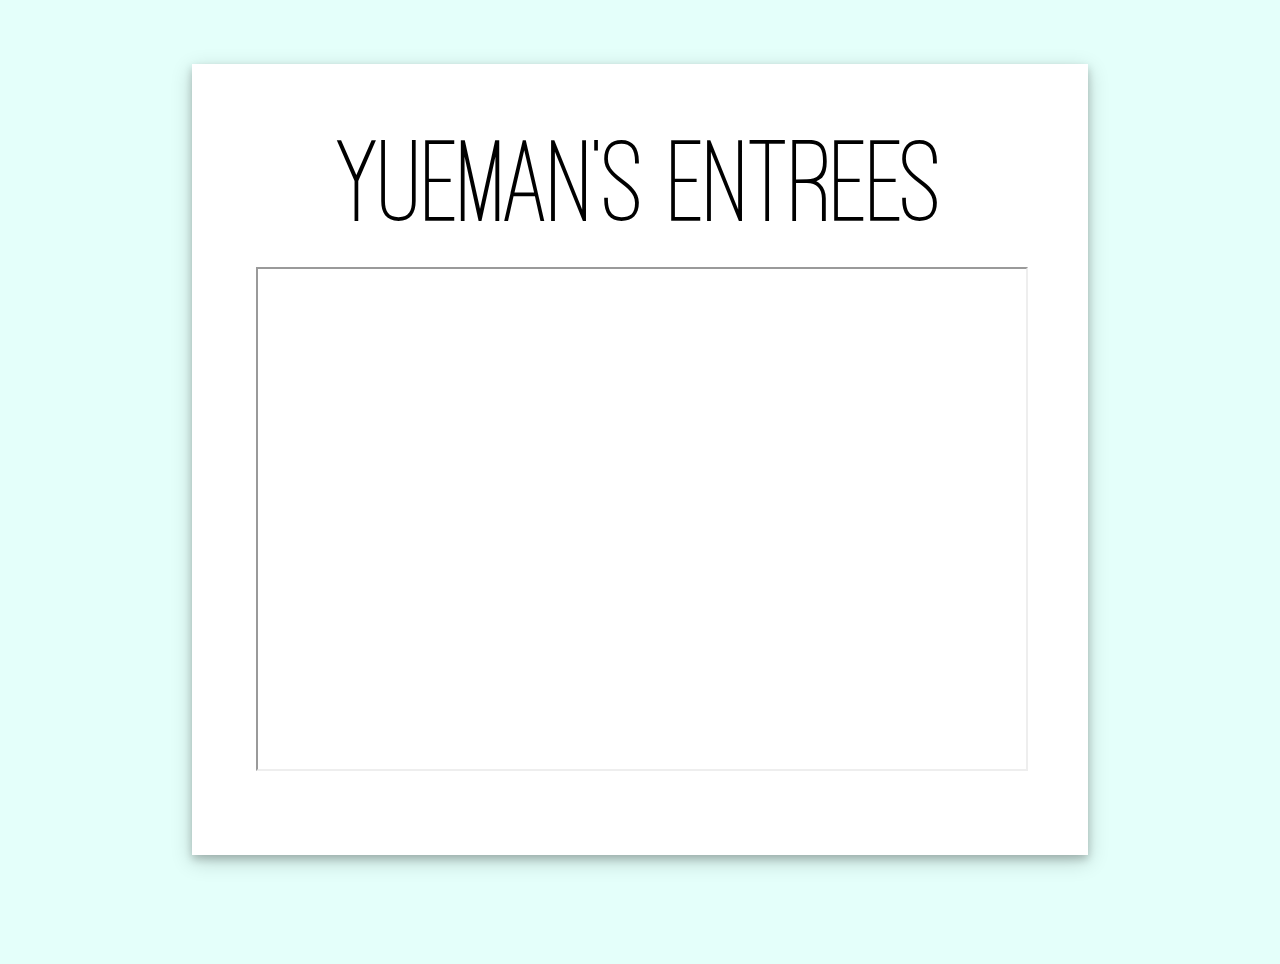
<file: yueman/yueman_entrees.html>
<!DOCTYPE html>
<html lang="en">
<head>
    <meta charset="UTF-8">
    <title>Yueman Entrees</title>
    <link href = ../css/main.css rel = stylesheet>
    <link href = ../css/menubarWhite.css rel = stylesheet>
    <link href = ../css/topbtn.css rel = stylesheet>
    <link href = yueman.css rel = stylesheet>

    <script src="../js/jquery-3.3.1.min.js"></script>
    <script src="../js/fadein.js"></script>
    <script src="../js/scrollTo.js"></script>
    <script src="../js/topbtn.js"></script>
</head>
<body style = "background: #e4fffa">

<div class = white-page-container>
    <div style = "font-family: 'Ostrich Sans Medium'; font-size: 120px; text-align: center;">
        Yueman's Entrees
    </div>
    <br>

    <p align="center"><iframe width = 100% height = 500px src="https://docs.google.com/document/d/e/2PACX-1vTCKB9LgPx5Dgz1hWoYAsijD12rC_JUO8iPGfuS5t0npfYw90EsRtlSF96sulwEAExSXoKn40G558wi/pub?embedded=true"></iframe></p>

</div>

</body>
</html>
</file>
